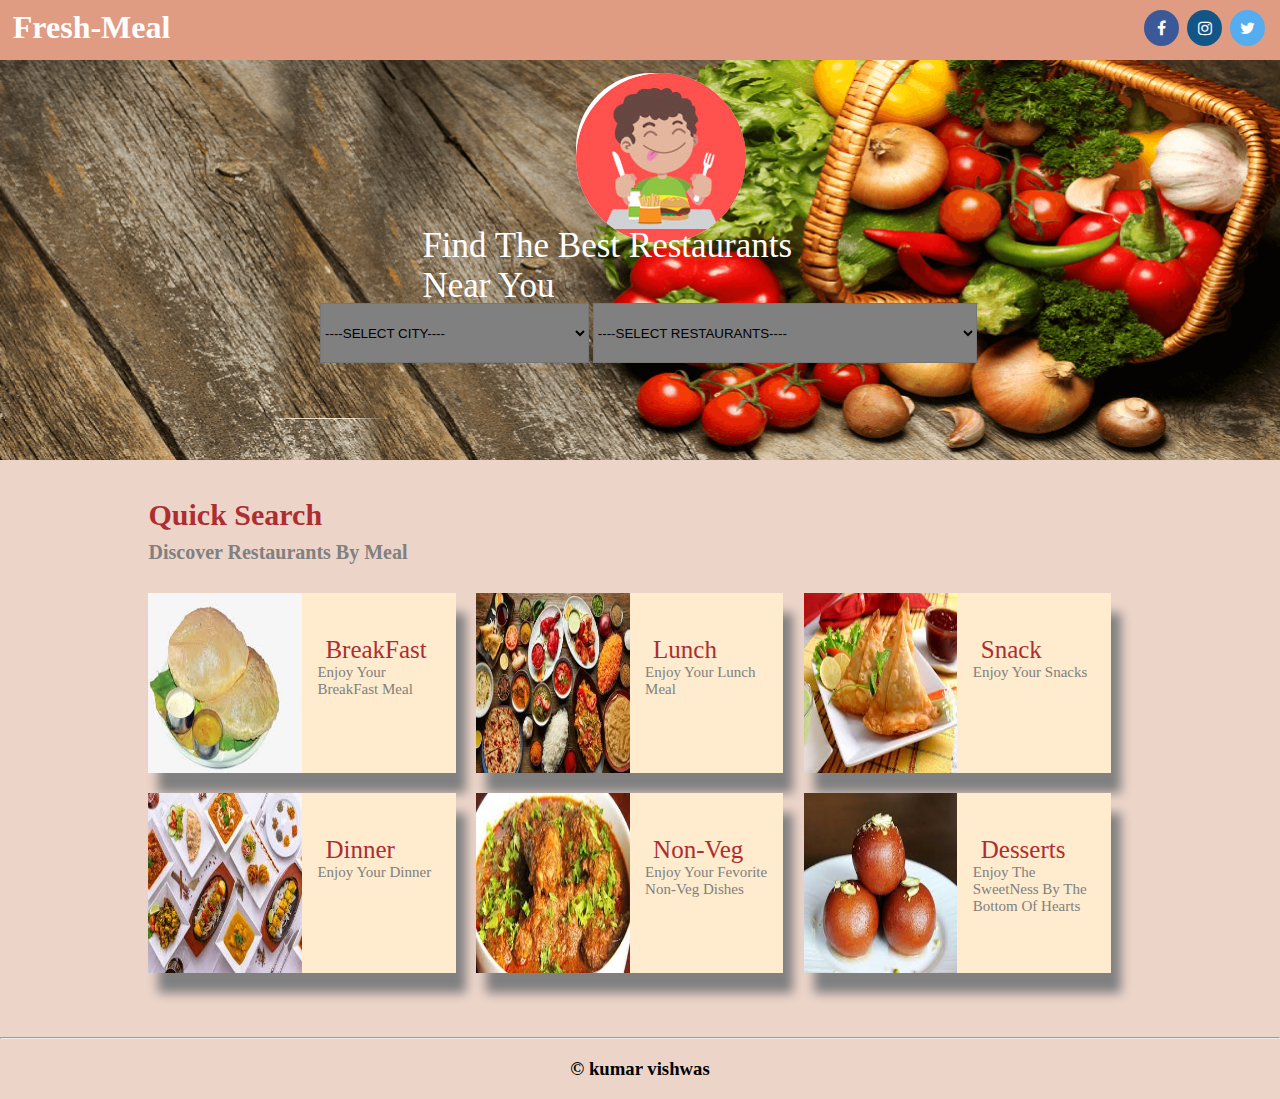
<file: HOMEPAGE/index.html>
<!DOCTYPE html>
<html>
    <head>
        <title>zomato website</title>
        <link href="index.css" rel="stylesheet" type="text/css"/>
        <link rel="stylesheet" href="https://cdnjs.cloudflare.com/ajax/libs/font-awesome/4.7.0/css/font-awesome.min.css">

    </head>
    <body>

       

        <!--STARTING OF HEADER-->
        <!--******************-->

        <header id="header">

            <!--STARTING OF ICON DIV-->

            <div id="icon">
                <h1>Fresh-Meal</h1>
            </div>

            <!--****************************************************************************************************************-->

            <!--STARTING OF SOCIAL DIV-->

            <div id="social">

                <a href="#" class="fa fa-facebook"></a>
                <a href="#" class="fa fa-instagram"></a>
                <a href="#" class="fa fa-twitter"></a>

            </div>

            <!--****************************************************************************************************************-->

            
        </header>

        <!--****************-->
        <!--ENDING OF HEADER-->


        <!--START OF SEARCH DIV-->
        <!--*******************-->

        <div id="search">
 
            <!--SEARCH DIV'S LOGO-->

            <div id="logo">
                <img src="../images/step-4.jpg">
            </div>

            <!--***************************************************************************************************************-->

            <!--SEARCH DIV'S HEADING-->

            <div id="heading">
                Find The Best Restaurants Near You
            </div>

            <!--****************************************************************************************************************-->

            <!--SEARCH DIV'S DROPDOWN-->
            <!--*********************-->
            <div class="dropdown">

                <select>

                    <option>----SELECT CITY----</option>
                    <option>PATNA</option>
                    <option>ARRAH</option>
                    <option>CHHAPRA</option>

                </select>

                <select class="restaurantSelect">

                    <option>----SELECT RESTAURANTS----</option>
                                
                </select>

            </div>

            <!--************************************************************************************************************-->
            <!--************************************************************************************************************-->

        </div>

        <!--**************-->
        <!--END SEARCH DIV-->


        <!--STARTING OF QUICK SEARCH DIV-->
        <!--****************************-->

            <div id="Quicksearch">

                <!--QUICK SEARCH HEADING-->

               <span id="QuickHeading">
                   Quick Search
               </span>

               <!--************************************************************************************************************-->

               <!--QUICK SEARCH SUB HEADING-->

               <span id="QuickSubHeading">
                   Discover Restaurants By Meal
               </span>

               <!--************************************************************************************************************-->

               <!--START TILE DIV-->

               <div class="mainTile">

                <!--TILE'S IMAGE 1 DIV-->

                <div class="tileContainer">

                    <div class="tileComponent1">
                        <img src="../images/images (3).jpg" alt=""/>
                    </div>

                    <div class="tileComponent2">

                        <div class="componentHeading">
                            <a href="../listing/listing1.html">BreakFast</a>
                        </div>

                        <div class="componentSubHeading">
                            Enjoy Your BreakFast Meal
                        </div> 

                    </div>

                </div>

                <!--************************************************************************************************************-->

                <!--TILE'S IMAGE 2 DIV-->

                <div class="tileContainer">

                    <div class="tileComponent1">
                        <img src="../images/launch.jpg" alt=""/>
                    </div>

                    <div class="tileComponent2">
                        <div class="componentHeading">
                            <a href="../listing/listing2.html">Lunch</a>
                        </div>
                        <div class="componentSubHeading">
                            Enjoy Your Lunch Meal
                        </div>  
                    </div>
                    
                </div>

                <!--************************************************************************************************************-->

                <!--TILE'S IMAGE 3 DIV-->
                
                <div class="tileContainer">

                    <div class="tileComponent1">
                        <img src="../images/snacks.jpg" alt=""/>
                    </div>

                    <div class="tileComponent2">
                        <div class="componentHeading">
                            <a href="../listing/listing3.html">Snack</a>
                        </div>
                        <div class="componentSubHeading">
                            Enjoy Your Snacks
                        </div>  
                    </div>
                    
                </div>

                <!--************************************************************************************************************-->

                <!--TILE'S IMAGE 4 DIV-->

                <div class="tileContainer">

                    <div class="tileComponent1">
                        <img src="../images/dinner.jpg" alt=""/>
                    </div>

                    <div class="tileComponent2">
                        <div class="componentHeading">
                            <a href="../listing/listing4.html">Dinner</a>
                        </div>
                        <div class="componentSubHeading">
                            Enjoy Your Dinner
                        </div>  
                    </div>
                    
                </div>

                <!--************************************************************************************************************-->

                <!--TILE'S IMAGE 5 DIV-->

                <div class="tileContainer">

                    <div class="tileComponent1">
                        <img src="../images/masala_chicken.jpg" alt=""/>
                    </div>

                    <div class="tileComponent2">
                        <div class="componentHeading">
                            <a href="../listing/listing5.html">Non-Veg</a>
                        </div>
                        <div class="componentSubHeading">
                            Enjoy Your Fevorite Non-Veg Dishes
                        </div>  
                    </div>
                    
                </div>

                <!--************************************************************************************************************-->

                <!--TILE'S IMAGE 6 DIV-->

                <div class="tileContainer">

                    <div class="tileComponent1">
                        <img src="../images/desserts.jpg" alt=""/>
                    </div>

                    <div class="tileComponent2">
                        <div class="componentHeading">
                            <a href="../listing/listing6.html">Desserts</a>
                        </div>
                        <div class="componentSubHeading">
                            Enjoy The SweetNess By The Bottom Of Hearts
                        </div>  
                    </div>
                    
                </div>

                <!--************************************************************************************************************-->

               </div>

            </div>

            <!--***********************-->
            <!--END OF QUICK SEARCH DIV-->



        <footer>
            <hr style="margin-top: 5%;">
            <center>
                <h3>&copy; kumar vishwas</h3>
            </center>
        </footer>
    </body>
</html>
</file>
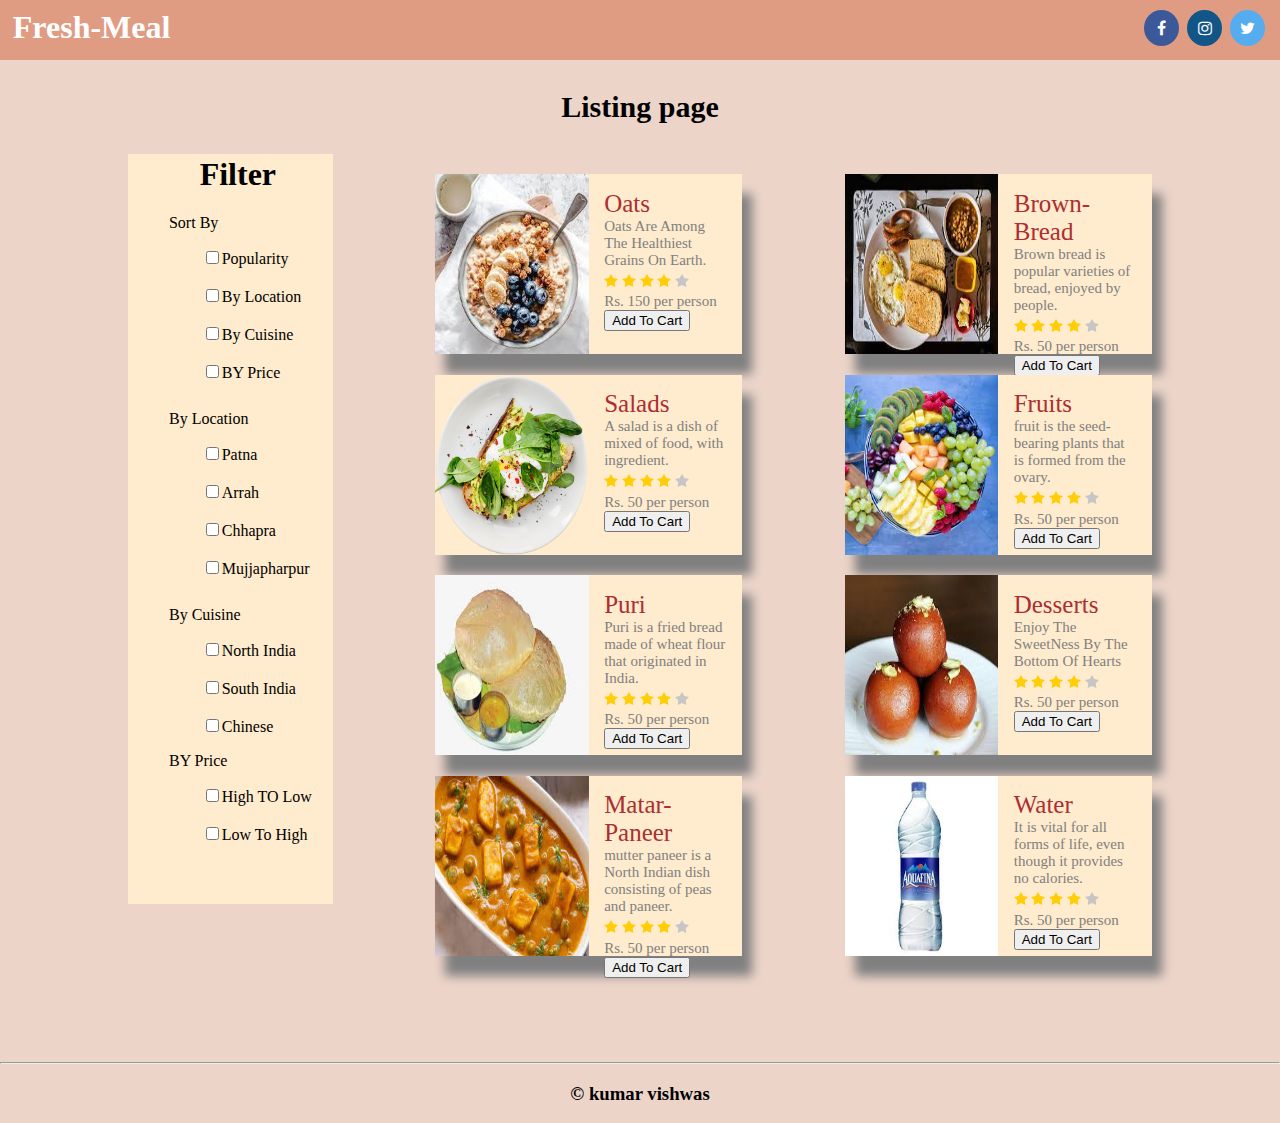
<file: listing/listing1.html>
<html>
    <head>
        <link href="listing1.css" rel="stylesheet" type="text/css"/>
        <link rel="stylesheet" href="https://cdnjs.cloudflare.com/ajax/libs/font-awesome/4.7.0/css/font-awesome.min.css">

    </head>
    <body>
        
        <!--STARTING OF HEADER-->
        <!--******************-->

        <header id="header">

            <!--STARTING OF ICON DIV-->

            <div id="icon">
                <h1><a href="../HOMEPAGE/index.html">Fresh-Meal</a></h1>
            </div>

            <!--ENDING OF ICON DIV-->

            <!--STARTING OF SOCIAL DIV-->

            <div id="social">

                <a href="#" class="fa fa-facebook"></a>
                <a href="#" class="fa fa-instagram"></a>
                <a href="#" class="fa fa-twitter"></a>

            </div>

            <!--ENDINF OF SOCIAL DIV-->

        </header>

        <!--****************-->
        <!--ENDING OF HEADER-->

        <p class="headingText">Listing page</p>

        <div id="listingContainer">

            <div class="filter">

                <h1 class="filterHeading">Filter</h1>

                <div class="afterfilter">
                   <p>Sort By</p>

                   <div class="afterSortBy">
                       <input type="checkbox">Popularity
                       <br/>
                       <br/>
                       <input type="checkbox">By Location
                       <br/>
                       <br/>
                       <input type="checkbox">By Cuisine
                       <br/>
                       <br/>
                       <input type="checkbox">BY Price  
                    </div>
                    
                </div>

                <div class="ByLocation">
                    <p>By Location</p>

                    <div class="afterByLocation">
                        <input type="checkbox">Patna
                        <br/>
                        <br/>
                        <input type="checkbox">Arrah
                        <br/>
                        <br/>
                        <input type="checkbox">Chhapra
                        <br/>
                        <br/>
                        <input type="checkbox">Mujjapharpur  
                     </div>
                </div>

                <div class="ByCuisine">
                    <p>By Cuisine</p>

                    <div class="afterByCuisine">
                        <input type="checkbox">North India
                        <br/>
                        <br/>
                        <input type="checkbox">South India
                        <br/>
                        <br/>
                        <input type="checkbox">Chinese
                    </div>

                </div>

                <div class="ByPrice">
                    <p>BY Price</p>

                    <div class="afterByPrice">
                        <input type="checkbox">High TO Low
                        <br/>
                        <br/>
                        <input type="checkbox">Low To High
                    </div>

                </div>

            </div>

            <div class="mainTile">

                <div class="tileContainer">

                    <div class="tileComponent1">
                        <img src="../images/oats.jpg" alt=""/>
                    </div>

                    <div class="tileComponent2">

                        <div class="componentHeading">
                           Oats
                        </div>

                        <div class="componentSubHeading">
                            Oats Are Among The Healthiest Grains On Earth.
                            <div class="stars">
                             <img src="../icons/start-filled.svg">
                             <img src="../icons/start-filled.svg">
                             <img src="../icons/start-filled.svg">
                             <img src="../icons/start-filled.svg">
                             <img src="../icons/star-grey.svg">
                            </div>
                            <div class="price">
                              Rs. 150 per person
                            </div>
                            <div class="btn">
                               <button>Add To Cart</button>
                            </div>

                        </div> 

                    </div>

                </div>

                <div class="tileContainer">

                    <div class="tileComponent1">
                        <img src="../images/bread.jpg" alt=""/>
                    </div>

                    <div class="tileComponent2">
                        <div class="componentHeading">
                           Brown-Bread
                        </div>
                        <div class="componentSubHeading">
                            Brown bread is popular varieties of bread, enjoyed by people.                            
                            <div class="stars">
                             <img src="../icons/start-filled.svg">
                             <img src="../icons/start-filled.svg">
                             <img src="../icons/start-filled.svg">
                             <img src="../icons/start-filled.svg">
                             <img src="../icons/star-grey.svg">
                            </div>
                            
                            <div class="price">
                                Rs. 50 per person
                            </div>
                            <button>Add To Cart</button>
                        </div>  
                    </div>
                    
                </div>

                <div class="tileContainer">

                    <div class="tileComponent1">
                        <img src="../images/plate-2.png" alt=""/>
                    </div>

                    <div class="tileComponent2">
                        <div class="componentHeading">
                            Salads
                        </div>
                        <div class="componentSubHeading">
                            A salad is a dish of mixed of food, with ingredient.
                            <div class="stars">
                             <img src="../icons/start-filled.svg">
                             <img src="../icons/start-filled.svg">
                             <img src="../icons/start-filled.svg">
                             <img src="../icons/start-filled.svg">
                             <img src="../icons/star-grey.svg">
                            </div>
                            <div class="price">
                                Rs. 50 per person
                            </div>
                            <button>Add To Cart</button>
                        </div>  
                    </div>
                    
                </div>

                <div class="tileContainer">

                    <div class="tileComponent1">
                        <img src="../images/fruit.jpg" alt=""/>
                    </div>

                    <div class="tileComponent2">
                        <div class="componentHeading">
                            Fruits
                        </div>
                        <div class="componentSubHeading">
                             fruit is the seed-bearing plants that is formed from the ovary.

                            <div class="stars">
                                <img src="../icons/start-filled.svg">
                                <img src="../icons/start-filled.svg">
                                <img src="../icons/start-filled.svg">
                                <img src="../icons/start-filled.svg">
                                <img src="../icons/star-grey.svg">
                            </div>
 
                            <div class="price">
                                Rs. 50 per person
                            </div>
                            <button>Add To Cart</button>
                        </div>  
                    </div>
                    
                </div>

                <div class="tileContainer">

                    <div class="tileComponent1">
                        <img src="../images/images (3).jpg" alt=""/>
                    </div>

                    <div class="tileComponent2">
                        <div class="componentHeading">
                            Puri
                        </div>
                        <div class="componentSubHeading">
                            Puri is a fried bread made of wheat flour that originated in India.
                            <div class="stars">
                                <img src="../icons/start-filled.svg">
                                <img src="../icons/start-filled.svg">
                                <img src="../icons/start-filled.svg">
                                <img src="../icons/start-filled.svg">
                                <img src="../icons/star-grey.svg">
                            </div>

                            <div class="price">
                                Rs. 50 per person
                            </div>
                            <button>Add To Cart</button>
                        </div>  
                    </div>
                    
                </div>

                <div class="tileContainer">

                    <div class="tileComponent1">
                        <img src="../images/desserts.jpg" alt=""/>
                    </div>

                    <div class="tileComponent2">
                        <div class="componentHeading">
                            Desserts
                        </div>
                        <div class="componentSubHeading">
                            Enjoy The SweetNess By The Bottom Of Hearts
                            <div class="stars">
                             <img src="../icons/start-filled.svg">
                             <img src="../icons/start-filled.svg">
                             <img src="../icons/start-filled.svg">
                             <img src="../icons/start-filled.svg">
                             <img src="../icons/star-grey.svg">
                            </div>
                            <div class="price">
                                Rs. 50 per person
                            </div>
                            <button>Add To Cart</button>
                        </div>  
                    </div>
                    
                </div>

                <div class="tileContainer">

                    <div class="tileComponent1">
                        <img src="../images/images (2).jpg" alt=""/>
                    </div>

                    <div class="tileComponent2">
                        <div class="componentHeading">
                            Matar-Paneer
                        </div>
                        <div class="componentSubHeading">
                            mutter paneer is a North Indian dish consisting of peas and paneer.
                            <div class="stars">
                                <img src="../icons/start-filled.svg">
                                <img src="../icons/start-filled.svg">
                                <img src="../icons/start-filled.svg">
                                <img src="../icons/start-filled.svg">
                                <img src="../icons/star-grey.svg">
                            </div>
                            <div class="price">
                                Rs. 50 per person
                            </div>
                            <button>Add To Cart</button>
                        </div>  
                    </div>
                    
                </div>

                <div class="tileContainer">

                    <div class="tileComponent1">
                        <img src="../images/water.jpg" alt=""/>
                    </div>

                    <div class="tileComponent2">
                        <div class="componentHeading">
                            Water
                        </div>
                        <div class="componentSubHeading">
                            It is vital for all forms of life, even though it provides no calories.
                            <div class="stars">
                                <img src="../icons/start-filled.svg">
                                <img src="../icons/start-filled.svg">
                                <img src="../icons/start-filled.svg">
                                <img src="../icons/start-filled.svg">
                                <img src="../icons/star-grey.svg">
                            </div>
                            <div class="price">
                                Rs. 50 per person
                            </div>
                            <button>Add To Cart</button>
                        </div>  
                    </div>
                    
                </div>

               </div>

            </div>

        </div>

        <footer>

            <hr/>

            <center>
                <h3>&copy; kumar vishwas</h3>
            </center>

        </footer>
    </body>
</html>
</file>
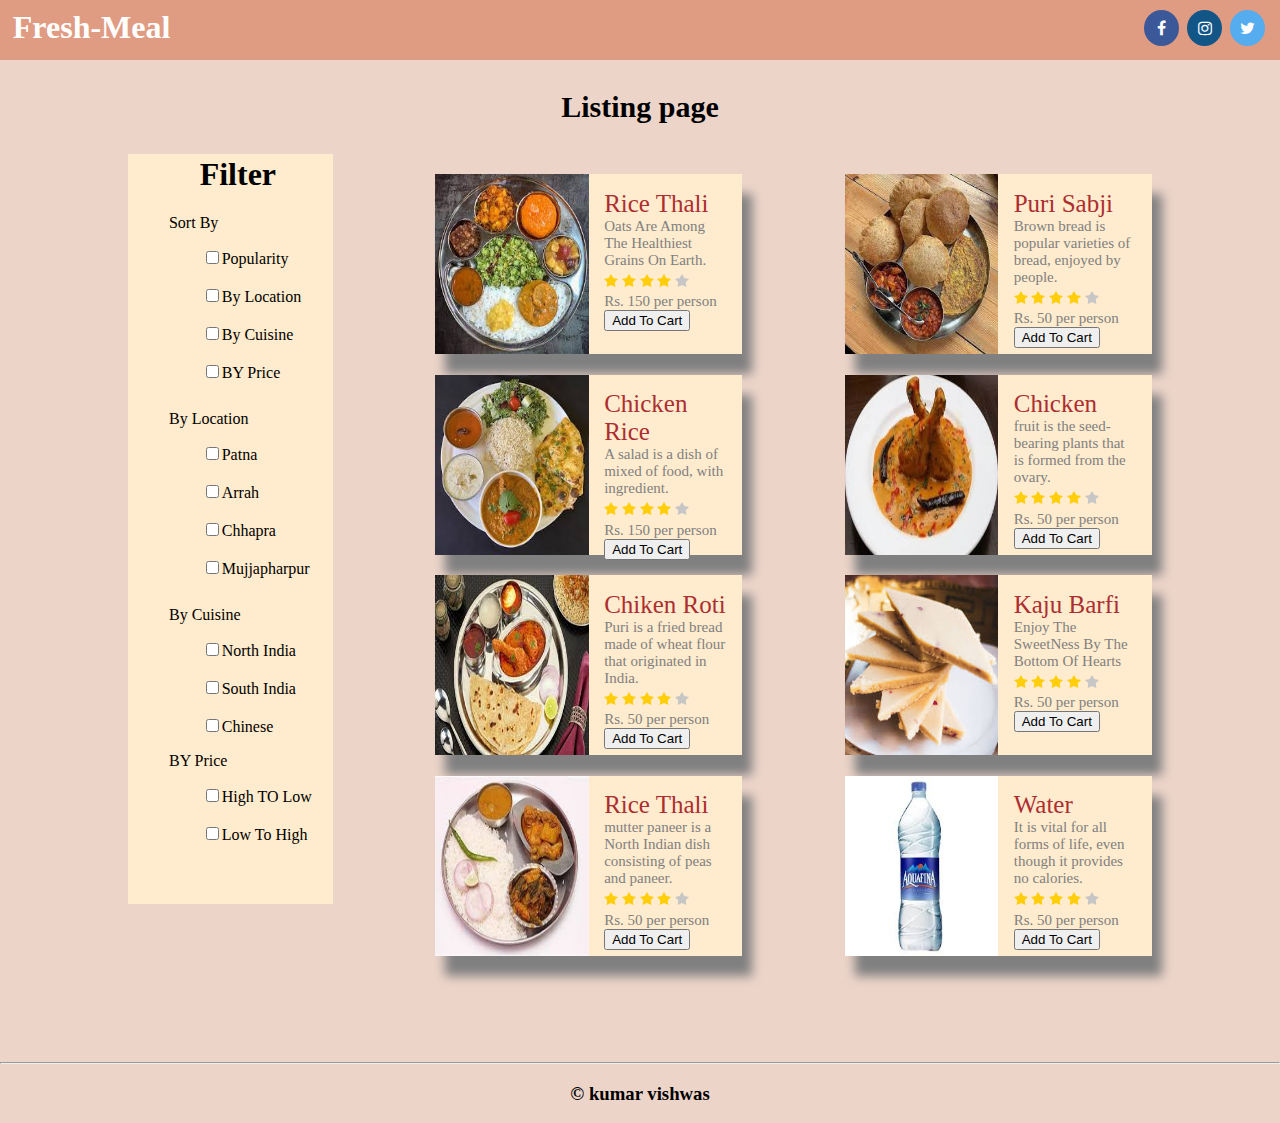
<file: listing/listing2.html>
<html>
    <head>
        <link href="listing1.css" rel="stylesheet" type="text/css"/>
        <link rel="stylesheet" href="https://cdnjs.cloudflare.com/ajax/libs/font-awesome/4.7.0/css/font-awesome.min.css">

    </head>
    <body>
        
        <!--STARTING OF HEADER-->
        <!--******************-->

        <header id="header">

            <!--STARTING OF ICON DIV-->

            <div id="icon">
                <h1><a href="../HOMEPAGE/index.html">Fresh-Meal</a></h1>
            </div>

            <!--ENDING OF ICON DIV-->

            <!--STARTING OF SOCIAL DIV-->

            <div id="social">

                <a href="#" class="fa fa-facebook"></a>
                <a href="#" class="fa fa-instagram"></a>
                <a href="#" class="fa fa-twitter"></a>

            </div>

            <!--ENDINF OF SOCIAL DIV-->

        </header>

        <!--****************-->
        <!--ENDING OF HEADER-->

        <p class="headingText">Listing page</p>

        <div id="listingContainer">

            <div class="filter">

                <h1 class="filterHeading">Filter</h1>

                <div class="afterfilter">
                   <p>Sort By</p>

                   <div class="afterSortBy">
                       <input type="checkbox">Popularity
                       <br/>
                       <br/>
                       <input type="checkbox">By Location
                       <br/>
                       <br/>
                       <input type="checkbox">By Cuisine
                       <br/>
                       <br/>
                       <input type="checkbox">BY Price  
                    </div>
                    
                </div>

                <div class="ByLocation">
                    <p>By Location</p>

                    <div class="afterByLocation">
                        <input type="checkbox">Patna
                        <br/>
                        <br/>
                        <input type="checkbox">Arrah
                        <br/>
                        <br/>
                        <input type="checkbox">Chhapra
                        <br/>
                        <br/>
                        <input type="checkbox">Mujjapharpur  
                     </div>
                </div>

                <div class="ByCuisine">
                    <p>By Cuisine</p>

                    <div class="afterByCuisine">
                        <input type="checkbox">North India
                        <br/>
                        <br/>
                        <input type="checkbox">South India
                        <br/>
                        <br/>
                        <input type="checkbox">Chinese
                    </div>

                </div>

                <div class="ByPrice">
                    <p>BY Price</p>

                    <div class="afterByPrice">
                        <input type="checkbox">High TO Low
                        <br/>
                        <br/>
                        <input type="checkbox">Low To High
                    </div>

                </div>

            </div>

            <div class="mainTile">

                <div class="tileContainer">

                    <div class="tileComponent1">
                        <img src="../images/lunch1.jpg" alt=""/>
                    </div>

                    <div class="tileComponent2">

                        <div class="componentHeading">
                           Rice Thali
                        </div>

                        <div class="componentSubHeading">
                            Oats Are Among The Healthiest Grains On Earth.
                            <div class="stars">
                             <img src="../icons/start-filled.svg">
                             <img src="../icons/start-filled.svg">
                             <img src="../icons/start-filled.svg">
                             <img src="../icons/start-filled.svg">
                             <img src="../icons/star-grey.svg">
                            </div>
                            <div class="price">
                              Rs. 150 per person
                            </div>
                            <div class="btn">
                               <button>Add To Cart</button>
                            </div>

                        </div> 

                    </div>

                </div>

                <div class="tileContainer">

                    <div class="tileComponent1">
                        <img src="../images/lunch2.jpg" alt=""/>
                    </div>

                    <div class="tileComponent2">
                        <div class="componentHeading">
                           Puri Sabji
                        </div>
                        <div class="componentSubHeading">
                            Brown bread is popular varieties of bread, enjoyed by people.                            
                            <div class="stars">
                             <img src="../icons/start-filled.svg">
                             <img src="../icons/start-filled.svg">
                             <img src="../icons/start-filled.svg">
                             <img src="../icons/start-filled.svg">
                             <img src="../icons/star-grey.svg">
                            </div>
                            
                            <div class="price">
                                Rs. 50 per person
                            </div>
                            <button>Add To Cart</button>
                        </div>  
                    </div>
                    
                </div>

                <div class="tileContainer">

                    <div class="tileComponent1">
                        <img src="../images/lunch3.jpg" alt=""/>
                    </div>

                    <div class="tileComponent2">
                        <div class="componentHeading">
                            Chicken Rice
                        </div>
                        <div class="componentSubHeading">
                            A salad is a dish of mixed of food, with ingredient.
                            <div class="stars">
                             <img src="../icons/start-filled.svg">
                             <img src="../icons/start-filled.svg">
                             <img src="../icons/start-filled.svg">
                             <img src="../icons/start-filled.svg">
                             <img src="../icons/star-grey.svg">
                            </div>
                            <div class="price">
                                Rs. 150 per person
                            </div>
                            <button>Add To Cart</button>
                        </div>  
                    </div>
                    
                </div>

                <div class="tileContainer">

                    <div class="tileComponent1">
                        <img src="../images/lunch4.jpg" alt=""/>
                    </div>

                    <div class="tileComponent2">
                        <div class="componentHeading">
                            Chicken
                        </div>
                        <div class="componentSubHeading">
                             fruit is the seed-bearing plants that is formed from the ovary.

                            <div class="stars">
                                <img src="../icons/start-filled.svg">
                                <img src="../icons/start-filled.svg">
                                <img src="../icons/start-filled.svg">
                                <img src="../icons/start-filled.svg">
                                <img src="../icons/star-grey.svg">
                            </div>
 
                            <div class="price">
                                Rs. 50 per person
                            </div>
                            <button>Add To Cart</button>
                        </div>  
                    </div>
                    
                </div>

                <div class="tileContainer">

                    <div class="tileComponent1">
                        <img src="../images/lunch5.jpg" alt=""/>
                    </div>

                    <div class="tileComponent2">
                        <div class="componentHeading">
                            Chiken Roti
                        </div>
                        <div class="componentSubHeading">
                            Puri is a fried bread made of wheat flour that originated in India.
                            <div class="stars">
                                <img src="../icons/start-filled.svg">
                                <img src="../icons/start-filled.svg">
                                <img src="../icons/start-filled.svg">
                                <img src="../icons/start-filled.svg">
                                <img src="../icons/star-grey.svg">
                            </div>

                            <div class="price">
                                Rs. 50 per person
                            </div>
                            <button>Add To Cart</button>
                        </div>  
                    </div>
                    
                </div>

                <div class="tileContainer">

                    <div class="tileComponent1">
                        <img src="../images/images (8).jpg" alt=""/>
                    </div>

                    <div class="tileComponent2">
                        <div class="componentHeading">
                            Kaju Barfi
                        </div>
                        <div class="componentSubHeading">
                            Enjoy The SweetNess By The Bottom Of Hearts
                            <div class="stars">
                             <img src="../icons/start-filled.svg">
                             <img src="../icons/start-filled.svg">
                             <img src="../icons/start-filled.svg">
                             <img src="../icons/start-filled.svg">
                             <img src="../icons/star-grey.svg">
                            </div>
                            <div class="price">
                                Rs. 50 per person
                            </div>
                            <button>Add To Cart</button>
                        </div>  
                    </div>
                    
                </div>

                <div class="tileContainer">

                    <div class="tileComponent1">
                        <img src="../images/lunch6.jpg" alt=""/>
                    </div>

                    <div class="tileComponent2">
                        <div class="componentHeading">
                            Rice Thali
                        </div>
                        <div class="componentSubHeading">
                            mutter paneer is a North Indian dish consisting of peas and paneer.
                            <div class="stars">
                                <img src="../icons/start-filled.svg">
                                <img src="../icons/start-filled.svg">
                                <img src="../icons/start-filled.svg">
                                <img src="../icons/start-filled.svg">
                                <img src="../icons/star-grey.svg">
                            </div>
                            <div class="price">
                                Rs. 50 per person
                            </div>
                            <button>Add To Cart</button>
                        </div>  
                    </div>
                    
                </div>

                <div class="tileContainer">

                    <div class="tileComponent1">
                        <img src="../images/water.jpg" alt=""/>
                    </div>

                    <div class="tileComponent2">
                        <div class="componentHeading">
                            Water
                        </div>
                        <div class="componentSubHeading">
                            It is vital for all forms of life, even though it provides no calories.
                            <div class="stars">
                                <img src="../icons/start-filled.svg">
                                <img src="../icons/start-filled.svg">
                                <img src="../icons/start-filled.svg">
                                <img src="../icons/start-filled.svg">
                                <img src="../icons/star-grey.svg">
                            </div>
                            <div class="price">
                                Rs. 50 per person
                            </div>
                            <button>Add To Cart</button>
                        </div>  
                    </div>
                    
                </div>

               </div>

            </div>

        </div>

        <footer>

            <hr/>

            <center>
                <h3>&copy; kumar vishwas</h3>
            </center>

        </footer>
    </body>
</html>
</file>
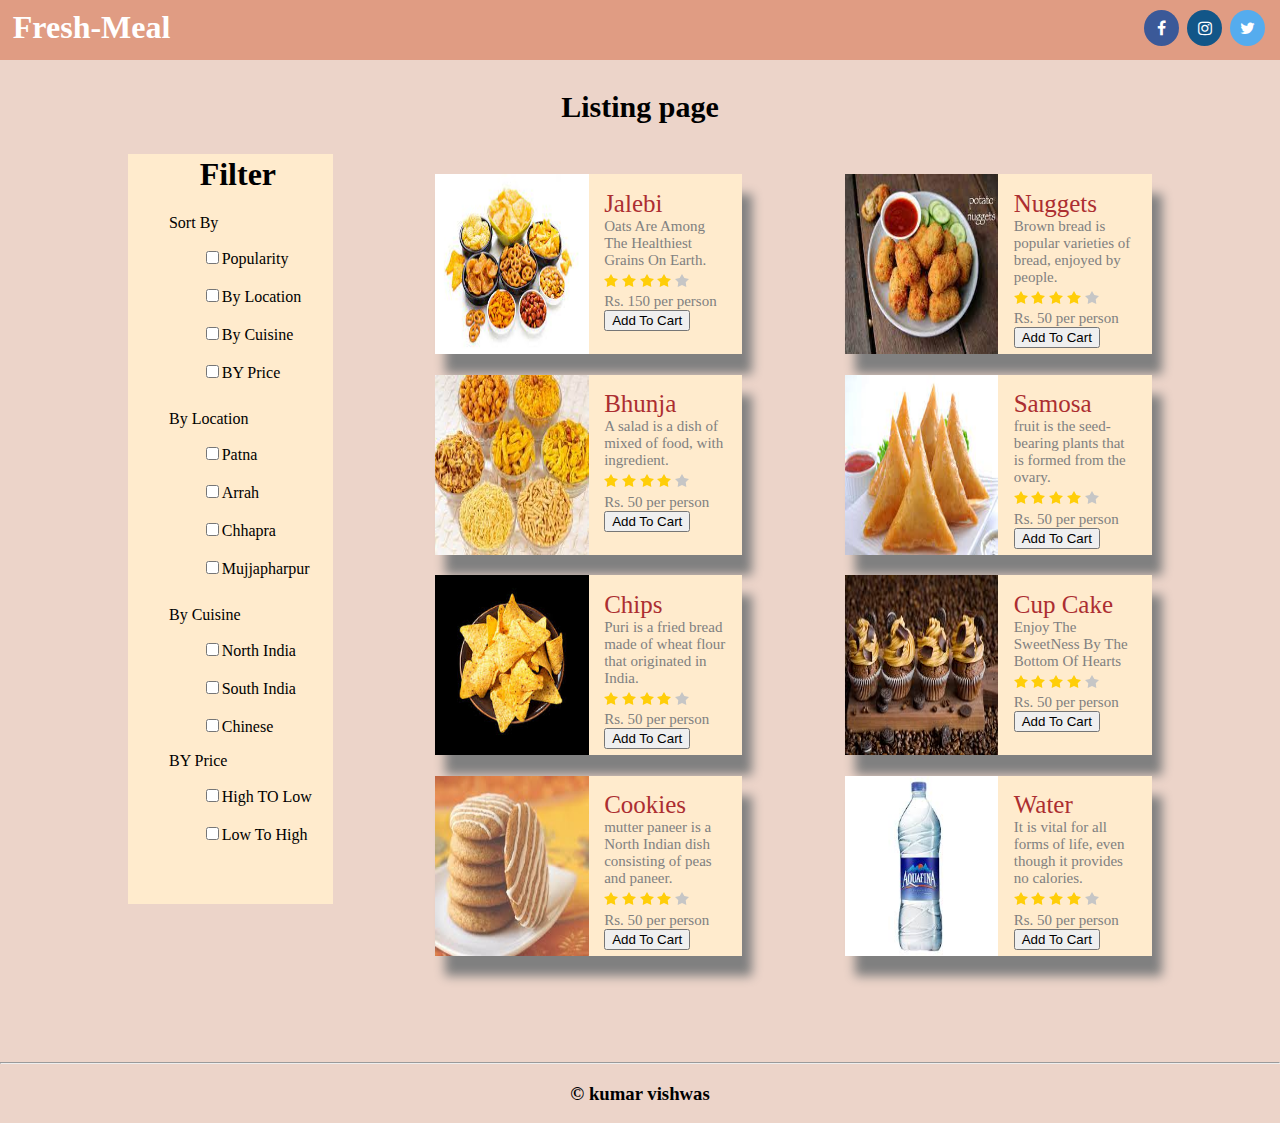
<file: listing/listing3.html>
<html>
    <head>
        <link href="listing1.css" rel="stylesheet" type="text/css"/>
        <link rel="stylesheet" href="https://cdnjs.cloudflare.com/ajax/libs/font-awesome/4.7.0/css/font-awesome.min.css">

    </head>
    <body>
        
        <!--STARTING OF HEADER-->
        <!--******************-->

        <header id="header">

            <!--STARTING OF ICON DIV-->

            <div id="icon">
                <h1><a href="../HOMEPAGE/index.html">Fresh-Meal</a></h1>
            </div>

            <!--ENDING OF ICON DIV-->

            <!--STARTING OF SOCIAL DIV-->

            <div id="social">

                <a href="#" class="fa fa-facebook"></a>
                <a href="#" class="fa fa-instagram"></a>
                <a href="#" class="fa fa-twitter"></a>

            </div>

            <!--ENDINF OF SOCIAL DIV-->

        </header>

        <!--****************-->
        <!--ENDING OF HEADER-->

        <p class="headingText">Listing page</p>

        <div id="listingContainer">

            <div class="filter">

                <h1 class="filterHeading">Filter</h1>

                <div class="afterfilter">
                   <p>Sort By</p>

                   <div class="afterSortBy">
                       <input type="checkbox">Popularity
                       <br/>
                       <br/>
                       <input type="checkbox">By Location
                       <br/>
                       <br/>
                       <input type="checkbox">By Cuisine
                       <br/>
                       <br/>
                       <input type="checkbox">BY Price  
                    </div>
                    
                </div>

                <div class="ByLocation">
                    <p>By Location</p>

                    <div class="afterByLocation">
                        <input type="checkbox">Patna
                        <br/>
                        <br/>
                        <input type="checkbox">Arrah
                        <br/>
                        <br/>
                        <input type="checkbox">Chhapra
                        <br/>
                        <br/>
                        <input type="checkbox">Mujjapharpur  
                     </div>
                </div>

                <div class="ByCuisine">
                    <p>By Cuisine</p>

                    <div class="afterByCuisine">
                        <input type="checkbox">North India
                        <br/>
                        <br/>
                        <input type="checkbox">South India
                        <br/>
                        <br/>
                        <input type="checkbox">Chinese
                    </div>

                </div>

                <div class="ByPrice">
                    <p>BY Price</p>

                    <div class="afterByPrice">
                        <input type="checkbox">High TO Low
                        <br/>
                        <br/>
                        <input type="checkbox">Low To High
                    </div>

                </div>

            </div>

            <div class="mainTile">

                <div class="tileContainer">

                    <div class="tileComponent1">
                        <img src="../images/snacks1.jpg" alt=""/>
                    </div>

                    <div class="tileComponent2">

                        <div class="componentHeading">
                           Jalebi
                        </div>

                        <div class="componentSubHeading">
                            Oats Are Among The Healthiest Grains On Earth.
                            <div class="stars">
                             <img src="../icons/start-filled.svg">
                             <img src="../icons/start-filled.svg">
                             <img src="../icons/start-filled.svg">
                             <img src="../icons/start-filled.svg">
                             <img src="../icons/star-grey.svg">
                            </div>
                            <div class="price">
                              Rs. 150 per person
                            </div>
                            <div class="btn">
                               <button>Add To Cart</button>
                            </div>

                        </div> 

                    </div>

                </div>

                <div class="tileContainer">

                    <div class="tileComponent1">
                        <img src="../images/snacks2.jpg" alt=""/>
                    </div>

                    <div class="tileComponent2">
                        <div class="componentHeading">
                           Nuggets
                        </div>
                        <div class="componentSubHeading">
                            Brown bread is popular varieties of bread, enjoyed by people.                            
                            <div class="stars">
                             <img src="../icons/start-filled.svg">
                             <img src="../icons/start-filled.svg">
                             <img src="../icons/start-filled.svg">
                             <img src="../icons/start-filled.svg">
                             <img src="../icons/star-grey.svg">
                            </div>
                            
                            <div class="price">
                                Rs. 50 per person
                            </div>
                            <button>Add To Cart</button>
                        </div>  
                    </div>
                    
                </div>

                <div class="tileContainer">

                    <div class="tileComponent1">
                        <img src="../images/snacks3.jpg" alt=""/>
                    </div>

                    <div class="tileComponent2">
                        <div class="componentHeading">
                            Bhunja
                        </div>
                        <div class="componentSubHeading">
                            A salad is a dish of mixed of food, with ingredient.
                            <div class="stars">
                             <img src="../icons/start-filled.svg">
                             <img src="../icons/start-filled.svg">
                             <img src="../icons/start-filled.svg">
                             <img src="../icons/start-filled.svg">
                             <img src="../icons/star-grey.svg">
                            </div>
                            <div class="price">
                                Rs. 50 per person
                            </div>
                            <button>Add To Cart</button>
                        </div>  
                    </div>
                    
                </div>

                <div class="tileContainer">

                    <div class="tileComponent1">
                        <img src="../images/snacks4.jpg" alt=""/>
                    </div>

                    <div class="tileComponent2">
                        <div class="componentHeading">
                            Samosa
                        </div>
                        <div class="componentSubHeading">
                             fruit is the seed-bearing plants that is formed from the ovary.

                            <div class="stars">
                                <img src="../icons/start-filled.svg">
                                <img src="../icons/start-filled.svg">
                                <img src="../icons/start-filled.svg">
                                <img src="../icons/start-filled.svg">
                                <img src="../icons/star-grey.svg">
                            </div>
 
                            <div class="price">
                                Rs. 50 per person
                            </div>
                            <button>Add To Cart</button>
                        </div>  
                    </div>
                    
                </div>

                <div class="tileContainer">

                    <div class="tileComponent1">
                        <img src="../images/snacks5.jpg" alt=""/>
                    </div>

                    <div class="tileComponent2">
                        <div class="componentHeading">
                            Chips
                        </div>
                        <div class="componentSubHeading">
                            Puri is a fried bread made of wheat flour that originated in India.
                            <div class="stars">
                                <img src="../icons/start-filled.svg">
                                <img src="../icons/start-filled.svg">
                                <img src="../icons/start-filled.svg">
                                <img src="../icons/start-filled.svg">
                                <img src="../icons/star-grey.svg">
                            </div>

                            <div class="price">
                                Rs. 50 per person
                            </div>
                            <button>Add To Cart</button>
                        </div>  
                    </div>
                    
                </div>

                <div class="tileContainer">

                    <div class="tileComponent1">
                        <img src="../images/images (10).jpg" alt=""/>
                    </div>

                    <div class="tileComponent2">
                        <div class="componentHeading">
                            Cup Cake
                        </div>
                        <div class="componentSubHeading">
                            Enjoy The SweetNess By The Bottom Of Hearts
                            <div class="stars">
                             <img src="../icons/start-filled.svg">
                             <img src="../icons/start-filled.svg">
                             <img src="../icons/start-filled.svg">
                             <img src="../icons/start-filled.svg">
                             <img src="../icons/star-grey.svg">
                            </div>
                            <div class="price">
                                Rs. 50 per person
                            </div>
                            <button>Add To Cart</button>
                        </div>  
                    </div>
                    
                </div>

                <div class="tileContainer">

                    <div class="tileComponent1">
                        <img src="../images/snack6.jpg" alt=""/>
                    </div>

                    <div class="tileComponent2">
                        <div class="componentHeading">
                            Cookies
                        </div>
                        <div class="componentSubHeading">
                            mutter paneer is a North Indian dish consisting of peas and paneer.
                            <div class="stars">
                                <img src="../icons/start-filled.svg">
                                <img src="../icons/start-filled.svg">
                                <img src="../icons/start-filled.svg">
                                <img src="../icons/start-filled.svg">
                                <img src="../icons/star-grey.svg">
                            </div>
                            <div class="price">
                                Rs. 50 per person
                            </div>
                            <button>Add To Cart</button>
                        </div>  
                    </div>
                    
                </div>

                <div class="tileContainer">

                    <div class="tileComponent1">
                        <img src="../images/water.jpg" alt=""/>
                    </div>

                    <div class="tileComponent2">
                        <div class="componentHeading">
                            Water
                        </div>
                        <div class="componentSubHeading">
                            It is vital for all forms of life, even though it provides no calories.
                            <div class="stars">
                                <img src="../icons/start-filled.svg">
                                <img src="../icons/start-filled.svg">
                                <img src="../icons/start-filled.svg">
                                <img src="../icons/start-filled.svg">
                                <img src="../icons/star-grey.svg">
                            </div>
                            <div class="price">
                                Rs. 50 per person
                            </div>
                            <button>Add To Cart</button>
                        </div>  
                    </div>
                    
                </div>

               </div>

            </div>

        </div>

        <footer>

            <hr/>

            <center>
                <h3>&copy; kumar vishwas</h3>
            </center>

        </footer>
    </body>
</html>
</file>
<file: HOMEPAGE/index.css>
body{
    margin: auto;
    background-color: #ecd4c9;
}

/* START STYLING HEADER'S  */

#header{
    height: 60px;
    background-color: #e09c83;
}

/* ************************************************************************************************************************** */

/* STYLING ICONS */
#icon{
    position: absolute; 
    margin-top: -1%; 
    margin-left: 1%;
    color: white !important;
}

/* ************************************************************************************************************************* */

/* STYLING SOCIALS */
#social{
   float: right;
   margin-right: 1%;
   margin-top: 5px;
}

.fa {
    padding: 10px;
    font-size: 30px;
    width: 15px;
    text-align: center;
    text-decoration: none;
    margin: 5px 2px;
    border-radius: 50%;
}

.fa-facebook {
    background: #3B5998;
    color: white;
}

.fa-twitter {
    background: #55ACEE;
    color: white;
}

.fa-instagram {
    background: #125688;
    color: white;
}

/* ************************************************************************************************************************* */


a{
    text-decoration: none;
    padding: 0.5rem;
}


/*****************************************************************************************************************************/

/* STYLING SEARCH DIV */
#search{
    height: 400px;
    background-image: url(../images/zomatoheader.png);
    background-repeat: no-repeat;
    background-size: cover;
    background-size: 100% 400px;
}

/*******************************************************************************************************************************/

}

#header .nav-top{
    text-decoration: none;
}

/* STYLING SEARCH LOGO DIV */
#logo{
    height: 150px;
    width: 150px;
    background-color: white;
    border-radius: 50%;
    margin:45%;
    margin-top: 1%;
    position: absolute;
    font-size: 80px;
    color: orangered;
}

#logo > img{
    border-radius: 50%;
}

#logo > span{
    margin:31%;
    margin-top: 15%;
    position: absolute;
}

/*******************************************************************************************************************************/

/* STYLING SEARCH HEADING DIV */

#heading{
    margin:33%;
    margin-top: 13%;
    position: absolute;
    font-size: 35px;
    color: white; 
}

.dropdown{
    height: 60px;
    width: 60%;
    margin:25%;
    margin-top: 19%;
    position: absolute;
}

select{
    height: 60px;
    width: 35%;
    background-color: grey  ;
}

.restaurantSelect{
    width: 50%;
}

/*******************************************************************************************************************************/

/* STARTING QUICK SEARCH DIV */
#Quicksearch{
  width: 80%;
  margin-left: 10%;
  margin-top: 3%;
 display: inline-block;
 
}

#QuickHeading{
  display: block;
  color: #ac2e31;
  font-size: 30px;
  font-family: Georgia, 'Times New Roman', Times, serif;
  font-weight: bold;
  margin-left: 2%;
 
}

#QuickSubHeading{
  line-height: 2;
  color: grey;
  font-size: 20px;
  font-family: Georgia, 'Times New Roman', Times, serif;
  font-weight: bold;
  margin-left: 2%;
}

.tileContainer{
  height: 180px;
  width: 30%;
  float: left;
  margin-top: 2%;
  margin-left: 2%;
  box-shadow: 10px 20px 10px grey;
  background: blanchedalmond;
}

.tileComponent1{
  float: left;
  width: 50%;
  height: 180px;
}

.tileComponent1 > img{
    width: 100%;
    height: 180px;

}

.tileComponent2{
    width: 40%;
    float: left;
    height: 100px;
    margin-left: 5%;
    margin-top: 14%;

}

.componentHeading{
  color: #ac2e31 !important;
  text-decoration: none;
  font-size: 25px;
}

.componentHeading > a{
    color: #ac2e31 !important;
}

.componentSubHeading{
  color: grey;
  font-size: 15px;
}
/******************************************************************************************************************************/
</file>
<file: listing/listing1.css>
body{
    margin: auto;
    background-color: #ecd4c9;
}
#header{
    height: 60px;
    background-color: #e09c83;
}

#icon{
    position: absolute; 
    margin-top: -1%; 
    margin-left: 1%;
    color: white;
}

#icon >h1 >a{
    color: white !important;
    text-decoration: none;
}

#social{
    float: right;
    margin-right: 1%;
    margin-top: 5px;
 }
 
.fa {
 padding: 10px;
 font-size: 30px;
 width: 15px;
 text-align: center;
 text-decoration: none;
 margin: 5px 2px;
 border-radius: 50%;
}
 
.fa-facebook {
    background: #3B5998;
    color: white;
}
 
.fa-twitter {
    background: #55ACEE;
    color: white;
}
 
.fa-instagram {
    background: #125688;
    color: white;
}
 
.headingText{
    text-align: center;
    font-size: 30px;
    font-weight: bold;
}

#listingContainer{
   width: 80%;
   height: 900px;
   margin-left: 10%;
}

.filter{
    width: 20%;
    height: 750px;
    float: left;
    background: blanchedalmond;
}

.filterHeading{
    margin-left: 35%;
    margin-top: 1%;
}

.afterfilter{
    width: 80%;
    height: 180px;
    margin-left: 20%;
}

.afterSortBy{
    width: 80%;
    height: 100px;
    margin-left: 20%;  

}

.ByLocation{
    width: 80%;
    height: 180px;
    margin-left: 20%;
    
}

.afterByLocation{
    width: 80%;
    height: 100px;
    margin-left: 20%;   

}

.ByCuisine{
    width: 80%;
    height: 130px;
    margin-left: 20%;
    
}

.afterByCuisine{
    width: 80%;
    height: 100px;
    margin-left: 20%;   
}

.ByPrice{
   width: 80%;
   height: 80px;
   margin-left: 20%;
}

.afterByPrice{
    width: 80%;
   height: 80px;
   margin-left: 20%;
   
}

/************************************************************************/
.content{
    width: 74%;
    height: 750px;
    border: 2px solid green;
    float: left;
    margin-left: 5%;
}

.tileContainer{
    height: 180px;
    width: 30%;
    float: left;
    margin-top: 2%;
    margin-left: 10%;
    background: blanchedalmond;
    box-shadow: 10px 20px 10px grey;
  }
  
  .tileComponent1{
    float: left;
    width: 50%;
    height: 180px;
  }
  
  .tileComponent1 > img{
      width: 100%;
      height: 180px;
  
  }
  
  .tileComponent2{
      width: 40%;
      float: left;
      height: 100px;
      margin-left: 5%;
      margin-top: 5%;
  
  }

.componentHeading{
    color: #ac2e31 !important;
    text-decoration: none;
    font-size: 25px;
}
  
.componentHeading > a{
      color: #ac2e31 !important;
      text-decoration: none;
}
  
.componentSubHeading{
    color: grey;
    font-size: 15px;
}

.stars{
      margin-top: 4%;
}

.price{
    margin-top:2%;
}
</file>
